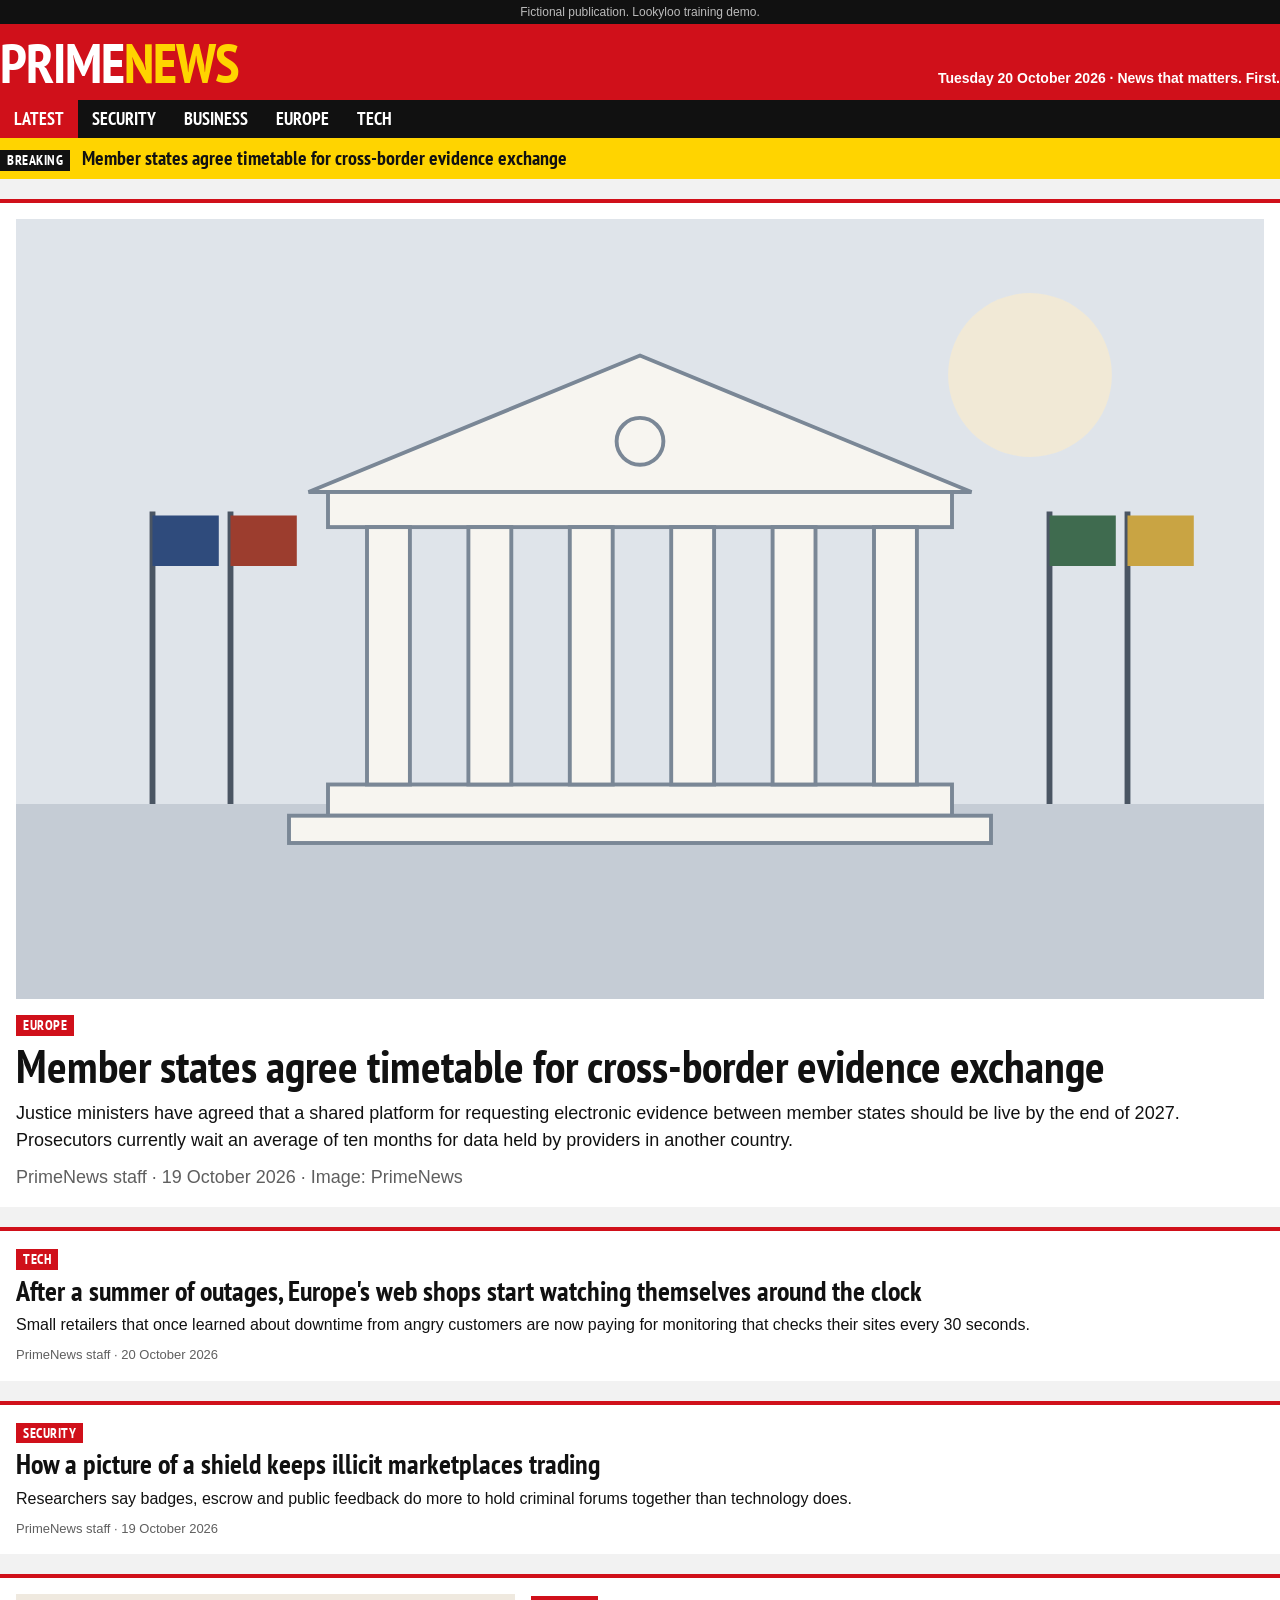
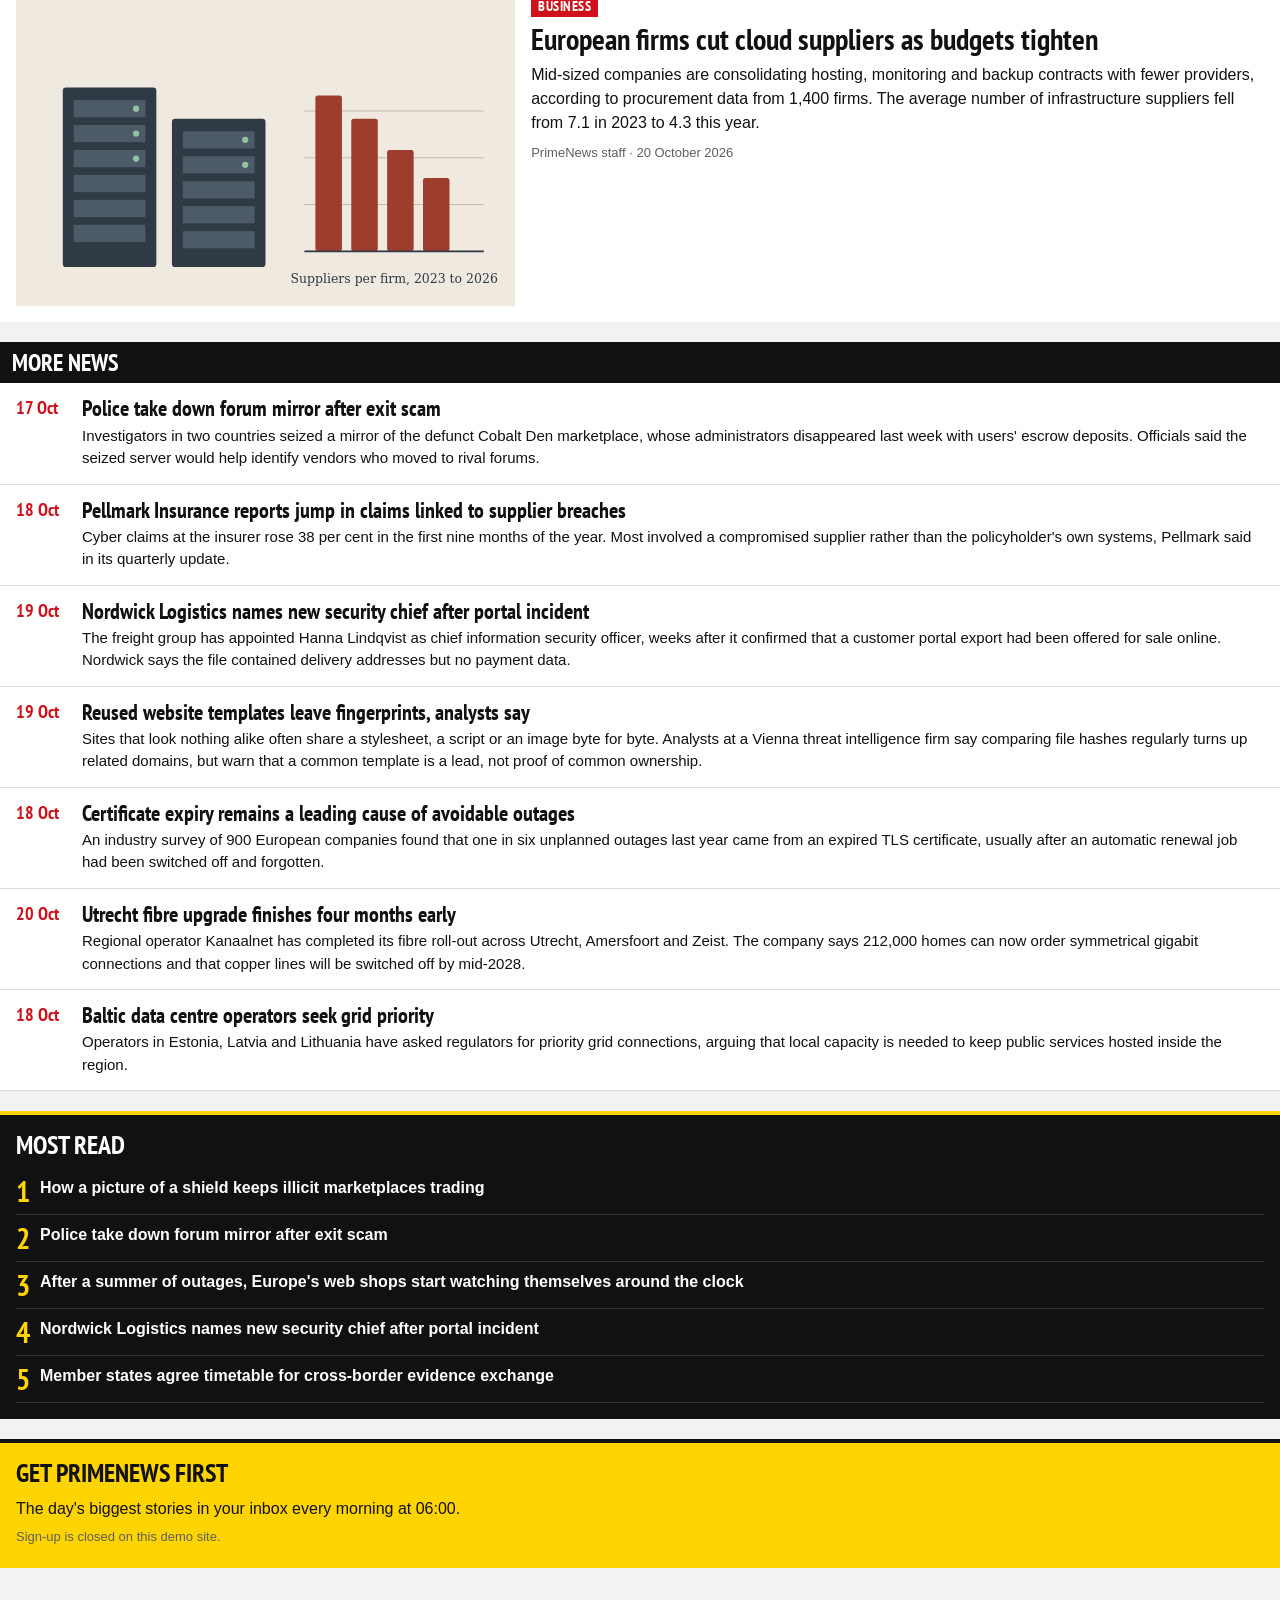
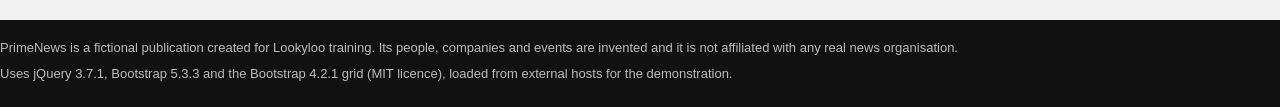
<file: sites/primenews/index.html>
<!doctype html>
<html lang="en">
<head>
  <meta charset="utf-8">
  <meta name="viewport" content="width=device-width, initial-scale=1">
  <title>PrimeNews · Breaking news, first</title>
  <link rel="icon" href="favicon.ico">
  <!-- Intentional third-party requests, see README. -->
  <link rel="stylesheet" href="https://www.tools4leas.eu/assets/bootstrap/css/bootstrap-grid.min.css">
  <link rel="stylesheet" href="assets/css/primenews.css">
  <script src="https://cdnjs.cloudflare.com/ajax/libs/jquery/3.7.1/jquery.min.js" defer></script>
  <script src="https://cdn.jsdelivr.net/npm/bootstrap@5.3.3/dist/js/bootstrap.bundle.min.js" defer></script>
  <script src="assets/js/primenews.js" defer></script>
  <script src="assets/js/profile-loader.js" defer></script>
</head>
<body>
  <a class="skip-link" href="#main">Skip to content</a>
  <div class="demo-strip">Fictional publication. Lookyloo training demo.</div>

  <header class="masthead">
    <div class="container">
      <a class="brand" href="./">Prime<span>News</span></a>
      <p class="slogan">Tuesday 20 October 2026 · News that matters. First.</p>
    </div>
  </header>

  <nav class="sections" aria-label="Sections">
    <div class="container">
      <button class="sections-toggle" type="button" data-bs-toggle="collapse" data-bs-target="#section-links" aria-controls="section-links" aria-expanded="false">Sections</button>
      <div id="section-links" class="collapse section-links">
        <a href="./" aria-current="page">Latest</a>
        <a href="#security">Security</a>
        <a href="#business">Business</a>
        <a href="#europe">Europe</a>
        <a href="#technology">Tech</a>
      </div>
    </div>
  </nav>

  <div class="breaking">
    <div class="container"><span class="label">Breaking</span> Member states agree timetable for cross-border evidence exchange</div>
  </div>

  <main id="main" class="container">
    <div class="row">
      <div class="col-lg-8">
        <article class="lead-story" id="europe">
          <img src="assets/media/ministers-meeting.svg" alt="Illustration of a council building with four flags" width="640" height="400">
          <span class="label">Europe</span>
          <h1>Member states agree timetable for cross-border evidence exchange</h1>
          <p>Justice ministers have agreed that a shared platform for requesting electronic evidence between member states should be live by the end of 2027. Prosecutors currently wait an average of ten months for data held by providers in another country.</p>
          <p class="meta">PrimeNews staff · 19 October 2026 · Image: PrimeNews</p>
        </article>

        <div class="row second-tier">
          <div class="col-md-6">
            <article id="technology">
              <span class="label">Tech</span>
              <h2><a href="web-shops-monitoring.html">After a summer of outages, Europe's web shops start watching themselves around the clock</a></h2>
              <p>Small retailers that once learned about downtime from angry customers are now paying for monitoring that checks their sites every 30 seconds.</p>
              <p class="meta">PrimeNews staff · 20 October 2026</p>
            </article>
          </div>
          <div class="col-md-6">
            <article id="security">
              <span class="label">Security</span>
              <h2><a href="forum-badges.html">How a picture of a shield keeps illicit marketplaces trading</a></h2>
              <p>Researchers say badges, escrow and public feedback do more to hold criminal forums together than technology does.</p>
              <p class="meta">PrimeNews staff · 19 October 2026</p>
            </article>
          </div>
        </div>

        <article class="wide-story" id="business">
          <img src="assets/media/cloud-suppliers.svg" alt="Illustration of server racks beside a falling bar chart" width="640" height="400">
          <div>
            <span class="label">Business</span>
            <h2>European firms cut cloud suppliers as budgets tighten</h2>
            <p>Mid-sized companies are consolidating hosting, monitoring and backup contracts with fewer providers, according to procurement data from 1,400 firms. The average number of infrastructure suppliers fell from 7.1 in 2023 to 4.3 this year.</p>
            <p class="meta">PrimeNews staff · 20 October 2026</p>
          </div>
        </article>

        <h2 class="stream-head">More news</h2>
        <ol class="stream">
          <li id="forum-mirror">
            <span class="time">17 Oct</span>
            <div>
              <h3>Police take down forum mirror after exit scam</h3>
              <p>Investigators in two countries seized a mirror of the defunct Cobalt Den marketplace, whose administrators disappeared last week with users' escrow deposits. Officials said the seized server would help identify vendors who moved to rival forums.</p>
            </div>
          </li>
          <li id="pellmark">
            <span class="time">18 Oct</span>
            <div>
              <h3>Pellmark Insurance reports jump in claims linked to supplier breaches</h3>
              <p>Cyber claims at the insurer rose 38 per cent in the first nine months of the year. Most involved a compromised supplier rather than the policyholder's own systems, Pellmark said in its quarterly update.</p>
            </div>
          </li>
          <li id="nordwick">
            <span class="time">19 Oct</span>
            <div>
              <h3>Nordwick Logistics names new security chief after portal incident</h3>
              <p>The freight group has appointed Hanna Lindqvist as chief information security officer, weeks after it confirmed that a customer portal export had been offered for sale online. Nordwick says the file contained delivery addresses but no payment data.</p>
            </div>
          </li>
          <li id="templates">
            <span class="time">19 Oct</span>
            <div>
              <h3>Reused website templates leave fingerprints, analysts say</h3>
              <p>Sites that look nothing alike often share a stylesheet, a script or an image byte for byte. Analysts at a Vienna threat intelligence firm say comparing file hashes regularly turns up related domains, but warn that a common template is a lead, not proof of common ownership.</p>
            </div>
          </li>
          <li id="certificates">
            <span class="time">18 Oct</span>
            <div>
              <h3>Certificate expiry remains a leading cause of avoidable outages</h3>
              <p>An industry survey of 900 European companies found that one in six unplanned outages last year came from an expired TLS certificate, usually after an automatic renewal job had been switched off and forgotten.</p>
            </div>
          </li>
          <li id="utrecht-fibre">
            <span class="time">20 Oct</span>
            <div>
              <h3>Utrecht fibre upgrade finishes four months early</h3>
              <p>Regional operator Kanaalnet has completed its fibre roll-out across Utrecht, Amersfoort and Zeist. The company says 212,000 homes can now order symmetrical gigabit connections and that copper lines will be switched off by mid-2028.</p>
            </div>
          </li>
          <li id="baltic-grid">
            <span class="time">18 Oct</span>
            <div>
              <h3>Baltic data centre operators seek grid priority</h3>
              <p>Operators in Estonia, Latvia and Lithuania have asked regulators for priority grid connections, arguing that local capacity is needed to keep public services hosted inside the region.</p>
            </div>
          </li>
        </ol>
      </div>

      <aside class="col-lg-4">
        <section class="most-read">
          <h2>Most read</h2>
          <ol id="most-read"></ol>
        </section>
        <section class="newsletter">
          <h2>Get PrimeNews first</h2>
          <p>The day's biggest stories in your inbox every morning at 06:00.</p>
          <p class="newsletter-note">Sign-up is closed on this demo site.</p>
        </section>
      </aside>
    </div>
  </main>

  <footer class="site-footer">
    <div class="container">
      <p>PrimeNews is a fictional publication created for Lookyloo training. Its people, companies and events are invented and it is not affiliated with any real news organisation.</p>
      <p>Uses jQuery 3.7.1, Bootstrap 5.3.3 and the Bootstrap 4.2.1 grid (MIT licence), loaded from external hosts for the demonstration.</p>
    </div>
  </footer>
</body>
</html>
</file>
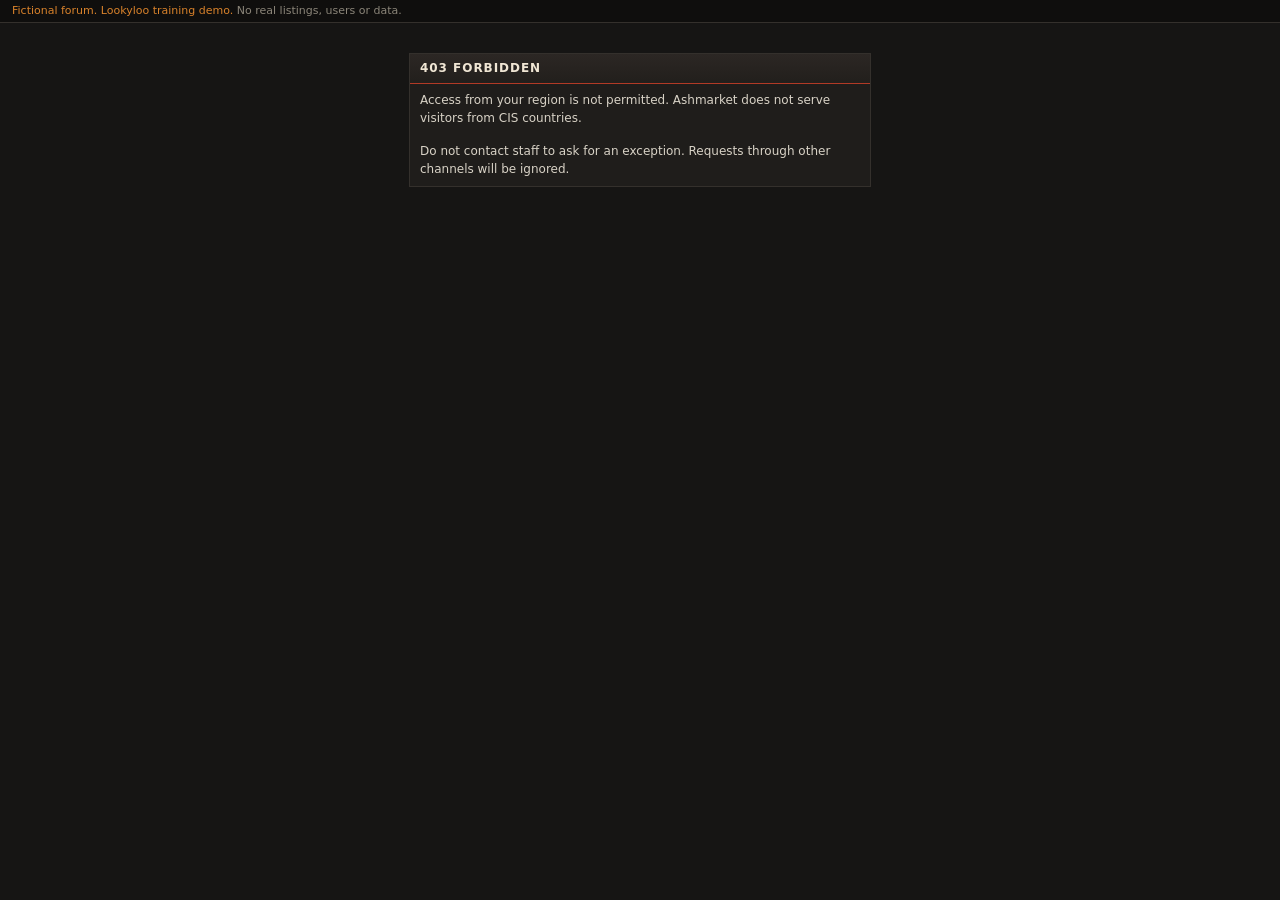
<file: sites/market/blocked.html>
<!doctype html>
<html lang="en">
<head>
  <meta charset="utf-8">
  <meta name="viewport" content="width=device-width, initial-scale=1">
  <title>403 Forbidden · Ashmarket</title>
  <!-- Served by server.py with a 403. Styles are inline and the favicon is empty, so the refusal is the only request in the capture. -->
  <link rel="icon" href="data:,">
  <style>
    body { margin: 0; background: #161514; color: #d8d2c6; font: 12px/1.45 Verdana, "DejaVu Sans", Tahoma, sans-serif; }
    .demo-bar { padding: 3px 12px; background: #0f0e0d; border-bottom: 1px solid #34302c; color: #8b8579; font-size: 11px; }
    .demo-bar strong { color: #d9822b; font-weight: normal; }
    .block { max-width: 460px; margin: 30px auto; background: #1f1d1b; border: 1px solid #34302c; }
    .block h1 { margin: 0; padding: 6px 10px; background: linear-gradient(#2c2724, #221f1c); border-bottom: 1px solid #b23a26; color: #f0e6d4; font-size: 12px; text-transform: uppercase; letter-spacing: 0.08em; }
    .block p { margin: 0; padding: 8px 10px; }
  </style>
</head>
<body>
  <div class="demo-bar"><strong>Fictional forum. Lookyloo training demo.</strong> No real listings, users or data.</div>
  <main class="block">
    <h1>403 Forbidden</h1>
    <p>Access from your region is not permitted. Ashmarket does not serve visitors from CIS countries.</p>
    <p>Do not contact staff to ask for an exception. Requests through other channels will be ignored.</p>
  </main>
</body>
</html>
</file>
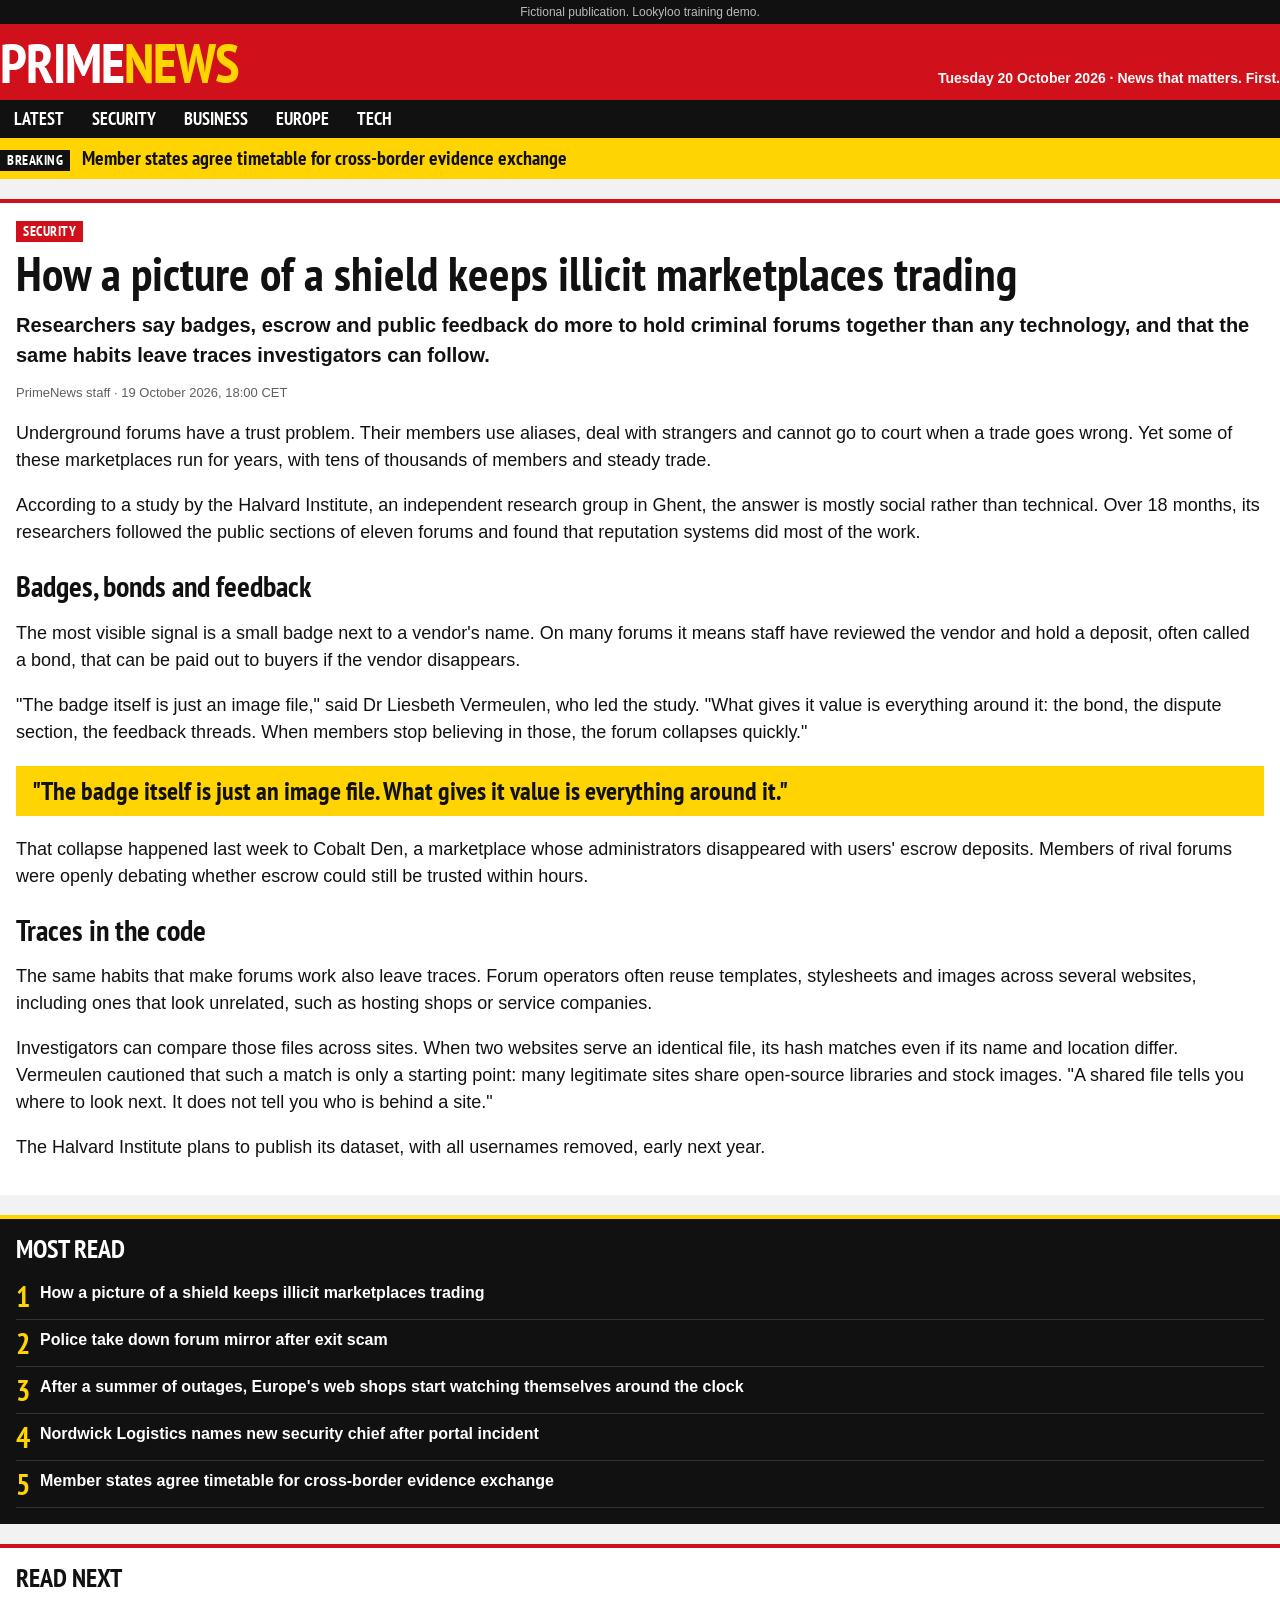
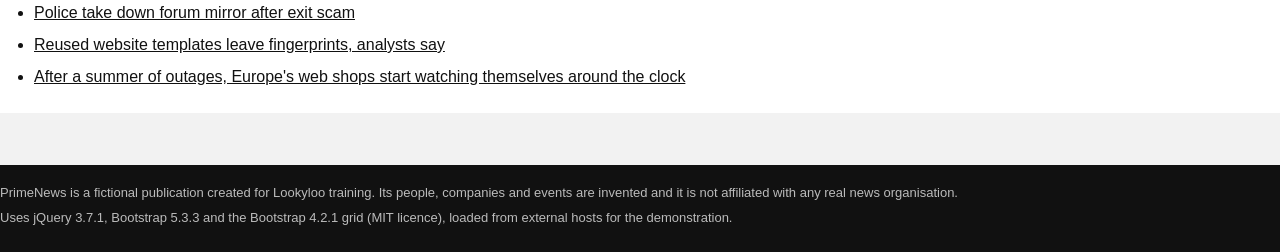
<file: sites/primenews/forum-badges.html>
<!doctype html>
<html lang="en">
<head>
  <meta charset="utf-8">
  <meta name="viewport" content="width=device-width, initial-scale=1">
  <title>How a picture of a shield keeps illicit marketplaces trading · PrimeNews</title>
  <link rel="icon" href="favicon.ico">
  <!-- Intentional third-party requests, see README. -->
  <link rel="stylesheet" href="https://www.tools4leas.eu/assets/bootstrap/css/bootstrap-grid.min.css">
  <link rel="stylesheet" href="assets/css/primenews.css">
  <script src="https://cdnjs.cloudflare.com/ajax/libs/jquery/3.7.1/jquery.min.js" defer></script>
  <script src="https://cdn.jsdelivr.net/npm/bootstrap@5.3.3/dist/js/bootstrap.bundle.min.js" defer></script>
  <script src="assets/js/primenews.js" defer></script>
  <script src="assets/js/profile-loader.js" defer></script>
</head>
<body>
  <a class="skip-link" href="#main">Skip to content</a>
  <div class="demo-strip">Fictional publication. Lookyloo training demo.</div>

  <header class="masthead">
    <div class="container">
      <a class="brand" href="./">Prime<span>News</span></a>
      <p class="slogan">Tuesday 20 October 2026 · News that matters. First.</p>
    </div>
  </header>

  <nav class="sections" aria-label="Sections">
    <div class="container">
      <button class="sections-toggle" type="button" data-bs-toggle="collapse" data-bs-target="#section-links" aria-controls="section-links" aria-expanded="false">Sections</button>
      <div id="section-links" class="collapse section-links">
        <a href="./">Latest</a>
        <a href="./#security">Security</a>
        <a href="./#business">Business</a>
        <a href="./#europe">Europe</a>
        <a href="./#technology">Tech</a>
      </div>
    </div>
  </nav>

  <div class="breaking">
    <div class="container"><span class="label">Breaking</span> Member states agree timetable for cross-border evidence exchange</div>
  </div>

  <main id="main" class="container">
    <div class="row">
      <article class="col-lg-8 article">
        <span class="label">Security</span>
        <h1>How a picture of a shield keeps illicit marketplaces trading</h1>
        <p class="standfirst">Researchers say badges, escrow and public feedback do more to hold criminal forums together than any technology, and that the same habits leave traces investigators can follow.</p>
        <p class="meta">PrimeNews staff · 19 October 2026, 18:00 CET</p>
        <div class="article-body">
          <p>Underground forums have a trust problem. Their members use aliases, deal with strangers and cannot go to court when a trade goes wrong. Yet some of these marketplaces run for years, with tens of thousands of members and steady trade.</p>
          <p>According to a study by the Halvard Institute, an independent research group in Ghent, the answer is mostly social rather than technical. Over 18 months, its researchers followed the public sections of eleven forums and found that reputation systems did most of the work.</p>

          <h2>Badges, bonds and feedback</h2>
          <p>The most visible signal is a small badge next to a vendor's name. On many forums it means staff have reviewed the vendor and hold a deposit, often called a bond, that can be paid out to buyers if the vendor disappears.</p>
          <p>"The badge itself is just an image file," said Dr Liesbeth Vermeulen, who led the study. "What gives it value is everything around it: the bond, the dispute section, the feedback threads. When members stop believing in those, the forum collapses quickly."</p>
          <blockquote>"The badge itself is just an image file. What gives it value is everything around it."</blockquote>
          <p>That collapse happened last week to Cobalt Den, a marketplace whose administrators disappeared with users' escrow deposits. Members of rival forums were openly debating whether escrow could still be trusted within hours.</p>

          <h2>Traces in the code</h2>
          <p>The same habits that make forums work also leave traces. Forum operators often reuse templates, stylesheets and images across several websites, including ones that look unrelated, such as hosting shops or service companies.</p>
          <p>Investigators can compare those files across sites. When two websites serve an identical file, its hash matches even if its name and location differ. Vermeulen cautioned that such a match is only a starting point: many legitimate sites share open-source libraries and stock images. "A shared file tells you where to look next. It does not tell you who is behind a site."</p>
          <p>The Halvard Institute plans to publish its dataset, with all usernames removed, early next year.</p>
        </div>
      </article>

      <aside class="col-lg-4">
        <section class="most-read">
          <h2>Most read</h2>
          <ol id="most-read"></ol>
        </section>
        <section class="read-next">
          <h2>Read next</h2>
          <ul>
            <li><a href="./#forum-mirror">Police take down forum mirror after exit scam</a></li>
            <li><a href="./#templates">Reused website templates leave fingerprints, analysts say</a></li>
            <li><a href="web-shops-monitoring.html">After a summer of outages, Europe's web shops start watching themselves around the clock</a></li>
          </ul>
        </section>
      </aside>
    </div>
  </main>

  <footer class="site-footer">
    <div class="container">
      <p>PrimeNews is a fictional publication created for Lookyloo training. Its people, companies and events are invented and it is not affiliated with any real news organisation.</p>
      <p>Uses jQuery 3.7.1, Bootstrap 5.3.3 and the Bootstrap 4.2.1 grid (MIT licence), loaded from external hosts for the demonstration.</p>
    </div>
  </footer>
</body>
</html>
</file>
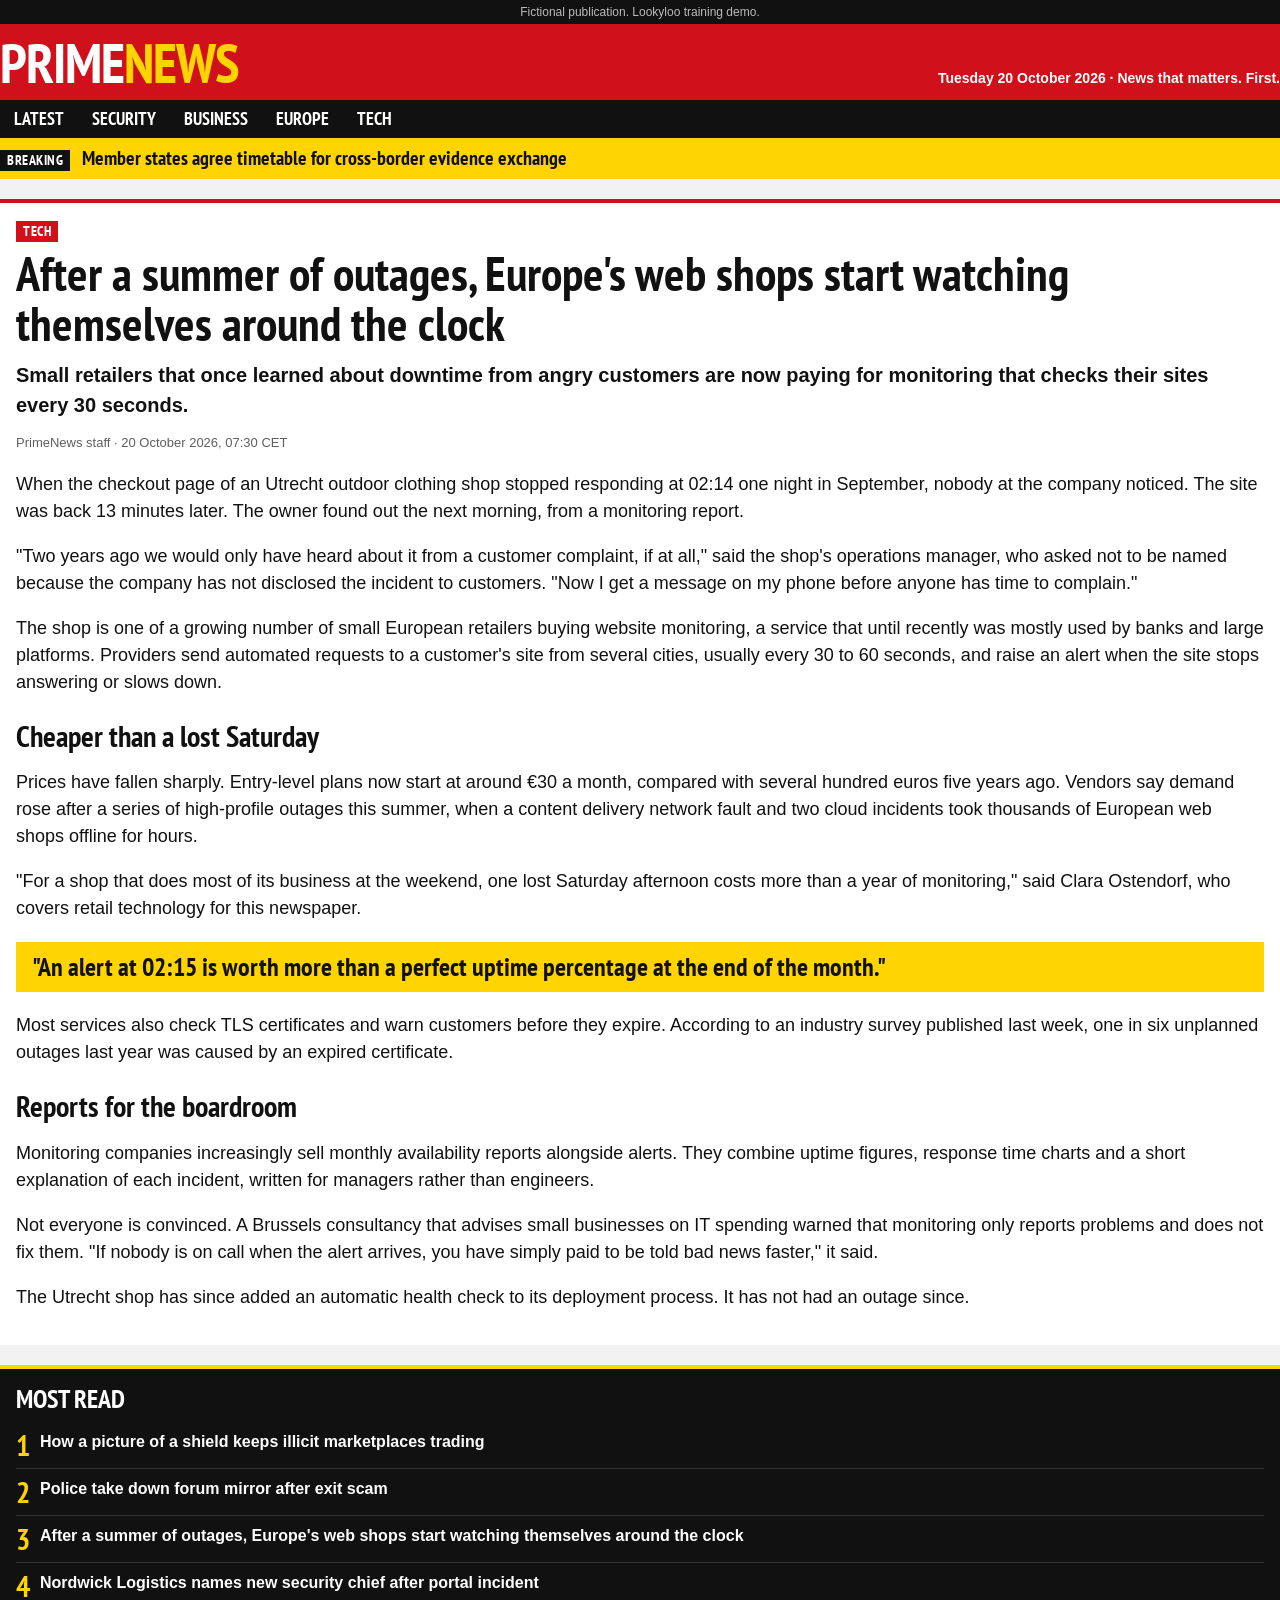
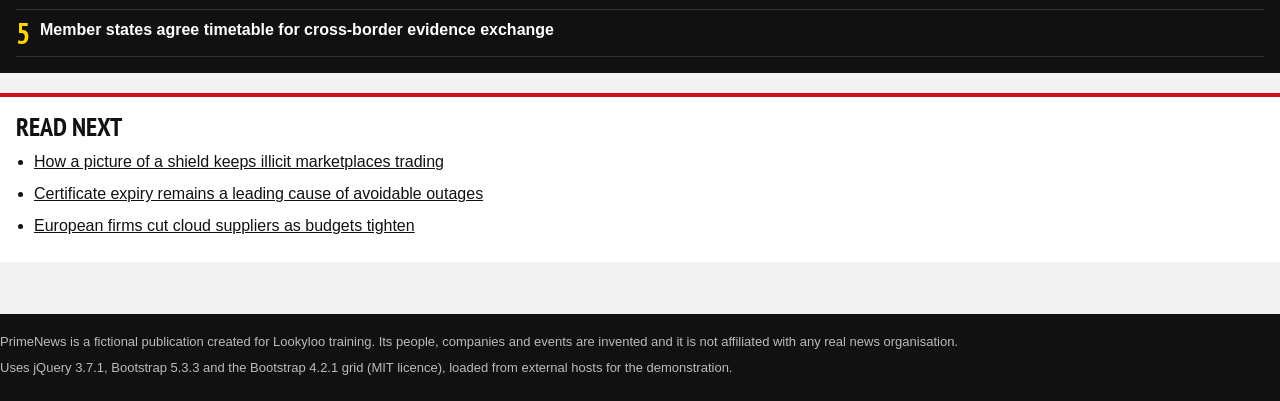
<file: sites/primenews/web-shops-monitoring.html>
<!doctype html>
<html lang="en">
<head>
  <meta charset="utf-8">
  <meta name="viewport" content="width=device-width, initial-scale=1">
  <title>Europe's web shops start watching themselves around the clock · PrimeNews</title>
  <link rel="icon" href="favicon.ico">
  <!-- Intentional third-party requests, see README. -->
  <link rel="stylesheet" href="https://www.tools4leas.eu/assets/bootstrap/css/bootstrap-grid.min.css">
  <link rel="stylesheet" href="assets/css/primenews.css">
  <script src="https://cdnjs.cloudflare.com/ajax/libs/jquery/3.7.1/jquery.min.js" defer></script>
  <script src="https://cdn.jsdelivr.net/npm/bootstrap@5.3.3/dist/js/bootstrap.bundle.min.js" defer></script>
  <script src="assets/js/primenews.js" defer></script>
  <script src="assets/js/profile-loader.js" defer></script>
</head>
<body>
  <a class="skip-link" href="#main">Skip to content</a>
  <div class="demo-strip">Fictional publication. Lookyloo training demo.</div>

  <header class="masthead">
    <div class="container">
      <a class="brand" href="./">Prime<span>News</span></a>
      <p class="slogan">Tuesday 20 October 2026 · News that matters. First.</p>
    </div>
  </header>

  <nav class="sections" aria-label="Sections">
    <div class="container">
      <button class="sections-toggle" type="button" data-bs-toggle="collapse" data-bs-target="#section-links" aria-controls="section-links" aria-expanded="false">Sections</button>
      <div id="section-links" class="collapse section-links">
        <a href="./">Latest</a>
        <a href="./#security">Security</a>
        <a href="./#business">Business</a>
        <a href="./#europe">Europe</a>
        <a href="./#technology">Tech</a>
      </div>
    </div>
  </nav>

  <div class="breaking">
    <div class="container"><span class="label">Breaking</span> Member states agree timetable for cross-border evidence exchange</div>
  </div>

  <main id="main" class="container">
    <div class="row">
      <article class="col-lg-8 article">
        <span class="label">Tech</span>
        <h1>After a summer of outages, Europe's web shops start watching themselves around the clock</h1>
        <p class="standfirst">Small retailers that once learned about downtime from angry customers are now paying for monitoring that checks their sites every 30 seconds.</p>
        <p class="meta">PrimeNews staff · 20 October 2026, 07:30 CET</p>
        <div class="article-body">
          <p>When the checkout page of an Utrecht outdoor clothing shop stopped responding at 02:14 one night in September, nobody at the company noticed. The site was back 13 minutes later. The owner found out the next morning, from a monitoring report.</p>
          <p>"Two years ago we would only have heard about it from a customer complaint, if at all," said the shop's operations manager, who asked not to be named because the company has not disclosed the incident to customers. "Now I get a message on my phone before anyone has time to complain."</p>
          <p>The shop is one of a growing number of small European retailers buying website monitoring, a service that until recently was mostly used by banks and large platforms. Providers send automated requests to a customer's site from several cities, usually every 30 to 60 seconds, and raise an alert when the site stops answering or slows down.</p>

          <h2>Cheaper than a lost Saturday</h2>
          <p>Prices have fallen sharply. Entry-level plans now start at around €30 a month, compared with several hundred euros five years ago. Vendors say demand rose after a series of high-profile outages this summer, when a content delivery network fault and two cloud incidents took thousands of European web shops offline for hours.</p>
          <p>"For a shop that does most of its business at the weekend, one lost Saturday afternoon costs more than a year of monitoring," said Clara Ostendorf, who covers retail technology for this newspaper.</p>
          <blockquote>"An alert at 02:15 is worth more than a perfect uptime percentage at the end of the month."</blockquote>
          <p>Most services also check TLS certificates and warn customers before they expire. According to an industry survey published last week, one in six unplanned outages last year was caused by an expired certificate.</p>

          <h2>Reports for the boardroom</h2>
          <p>Monitoring companies increasingly sell monthly availability reports alongside alerts. They combine uptime figures, response time charts and a short explanation of each incident, written for managers rather than engineers.</p>
          <p>Not everyone is convinced. A Brussels consultancy that advises small businesses on IT spending warned that monitoring only reports problems and does not fix them. "If nobody is on call when the alert arrives, you have simply paid to be told bad news faster," it said.</p>
          <p>The Utrecht shop has since added an automatic health check to its deployment process. It has not had an outage since.</p>
        </div>
      </article>

      <aside class="col-lg-4">
        <section class="most-read">
          <h2>Most read</h2>
          <ol id="most-read"></ol>
        </section>
        <section class="read-next">
          <h2>Read next</h2>
          <ul>
            <li><a href="forum-badges.html">How a picture of a shield keeps illicit marketplaces trading</a></li>
            <li><a href="./#certificates">Certificate expiry remains a leading cause of avoidable outages</a></li>
            <li><a href="./#business">European firms cut cloud suppliers as budgets tighten</a></li>
          </ul>
        </section>
      </aside>
    </div>
  </main>

  <footer class="site-footer">
    <div class="container">
      <p>PrimeNews is a fictional publication created for Lookyloo training. Its people, companies and events are invented and it is not affiliated with any real news organisation.</p>
      <p>Uses jQuery 3.7.1, Bootstrap 5.3.3 and the Bootstrap 4.2.1 grid (MIT licence), loaded from external hosts for the demonstration.</p>
    </div>
  </footer>
</body>
</html>
</file>
<file: sites/primenews/assets/css/primenews.css>
@font-face {
  font-family: "PT Sans Narrow";
  font-weight: 700;
  src: url("../fonts/PTSansNarrow-Bold.ttf") format("truetype");
}

:root {
  --red: #d0101a;
  --dark-red: #9e0a12;
  --yellow: #ffd400;
  --ink: #111;
  --grey: #5f5f5f;
  --rule: #ddd;
  --headline: "PT Sans Narrow", "Arial Narrow", Arial, sans-serif;
}

body {
  margin: 0;
  background: #f2f2f2;
  color: var(--ink);
  font: 16px/1.5 Arial, "Liberation Sans", Helvetica, sans-serif;
}

a { color: inherit; }

h1, h2, h3 {
  margin: 0;
  font-family: var(--headline);
  font-weight: 700;
  line-height: 1.05;
}

img { display: block; max-width: 100%; height: auto; }

.skip-link { position: absolute; left: -999px; }
.skip-link:focus { left: 8px; top: 8px; padding: 6px 10px; background: var(--yellow); }

.demo-strip {
  padding: 3px 12px;
  background: var(--ink);
  color: #bbb;
  font-size: 12px;
  text-align: center;
}

.masthead { background: var(--red); color: #fff; }
.masthead .container { display: flex; flex-wrap: wrap; align-items: baseline; justify-content: space-between; gap: 4px 24px; padding-top: 10px; padding-bottom: 10px; }

.brand {
  font: 700 56px/1 var(--headline);
  text-decoration: none;
  text-transform: uppercase;
  letter-spacing: -1px;
}

.brand span { color: var(--yellow); }

.slogan { margin: 0; font-size: 14px; font-weight: bold; }

.sections { background: var(--ink); }
.sections .container { display: flex; flex-wrap: wrap; align-items: center; }

.section-links { display: flex; flex-wrap: wrap; }

.section-links a,
.sections-toggle {
  padding: 10px 14px;
  color: #fff;
  font: 700 18px/1 var(--headline);
  text-decoration: none;
  text-transform: uppercase;
}

.section-links a:hover,
.section-links a[aria-current="page"] { background: var(--red); }

.sections-toggle { display: none; border: 0; background: none; cursor: pointer; }

.breaking {
  padding: 8px 0;
  background: var(--yellow);
  font: 700 20px/1.2 var(--headline);
}

.label {
  display: inline-block;
  margin-bottom: 6px;
  padding: 2px 7px;
  background: var(--red);
  color: #fff;
  font: 700 14px/1.2 var(--headline);
  text-transform: uppercase;
  letter-spacing: 0.5px;
}

.breaking .label { margin: 0 8px 0 0; background: var(--ink); }

main { padding-top: 20px; padding-bottom: 32px; }

.lead-story,
.second-tier article,
.wide-story,
.article,
.most-read,
.read-next,
.newsletter {
  margin-bottom: 20px;
  padding: 16px;
  background: #fff;
  border-top: 4px solid var(--red);
}

.lead-story img { width: 100%; margin-bottom: 14px; }
.lead-story h1 { font-size: 46px; }
.lead-story p { margin: 10px 0 0; font-size: 18px; }

.second-tier article { height: calc(100% - 20px); }
.second-tier h2 { font-size: 28px; }
.second-tier h2 a { text-decoration: none; }
.second-tier h2 a:hover { color: var(--red); }
.second-tier p { margin: 8px 0 0; }

.wide-story { display: flex; gap: 16px; }
.wide-story img { flex: 0 0 40%; width: 40%; }
.wide-story h2 { font-size: 30px; }
.wide-story p { margin: 8px 0 0; }

.meta { color: var(--grey); font-size: 13px; }

.stream-head {
  margin: 8px 0 0;
  padding: 8px 12px;
  background: var(--ink);
  color: #fff;
  font-size: 24px;
  text-transform: uppercase;
}

.stream { margin: 0 0 20px; padding: 0; list-style: none; background: #fff; }
.stream li { display: flex; gap: 14px; padding: 14px 16px; border-bottom: 1px solid var(--rule); }
.stream .time { flex: 0 0 52px; color: var(--red); font: 700 18px/1.2 var(--headline); }
.stream h3 { font-size: 22px; }
.stream p { margin: 4px 0 0; font-size: 15px; }

.most-read { background: var(--ink); color: #fff; border-top-color: var(--yellow); }
.most-read h2,
.read-next h2,
.newsletter h2 { margin-bottom: 10px; font-size: 26px; text-transform: uppercase; }

#most-read { margin: 0; padding: 0; list-style: none; counter-reset: rank; }
#most-read li { display: flex; gap: 10px; padding: 8px 0; border-bottom: 1px solid #333; counter-increment: rank; font-weight: bold; }
#most-read li::before { content: counter(rank); color: var(--yellow); font: 700 30px/1 var(--headline); }
#most-read a { text-decoration: none; }
#most-read a:hover { color: var(--yellow); }

.read-next ul { margin: 0; padding-left: 18px; }
.read-next li { margin-bottom: 8px; }

.newsletter { background: var(--yellow); border-top-color: var(--ink); }
.newsletter p { margin: 0 0 6px; }
.newsletter-note { color: var(--grey); font-size: 13px; }

.article h1 { font-size: 48px; }
.standfirst { margin: 12px 0 4px; font-size: 20px; font-weight: bold; }
.article-body { margin-top: 16px; font-size: 18px; }
.article-body h2 { margin: 24px 0 8px; font-size: 30px; }
.article-body blockquote {
  margin: 20px 0;
  padding: 10px 16px;
  background: var(--yellow);
  font: 700 26px/1.15 var(--headline);
}

.site-footer { padding: 18px 0; background: var(--ink); color: #bbb; font-size: 13px; }
.site-footer p { margin: 0 0 6px; }

/* The Bootstrap grid stylesheet has no component styles, so the Collapse states used by the menu are defined here. */
@media (max-width: 767px) {
  .sections-toggle { display: block; }
  .section-links { flex-basis: 100%; flex-direction: column; }
  .section-links:not(.show) { display: none; }
  .collapsing { height: 0; overflow: hidden; transition: height 0.2s; }
  .brand { font-size: 44px; }
  .lead-story h1,
  .article h1 { font-size: 36px; }
  .wide-story { display: block; }
  .wide-story img { width: 100%; margin-bottom: 12px; }
  .second-tier article { height: auto; }
}
</file>
